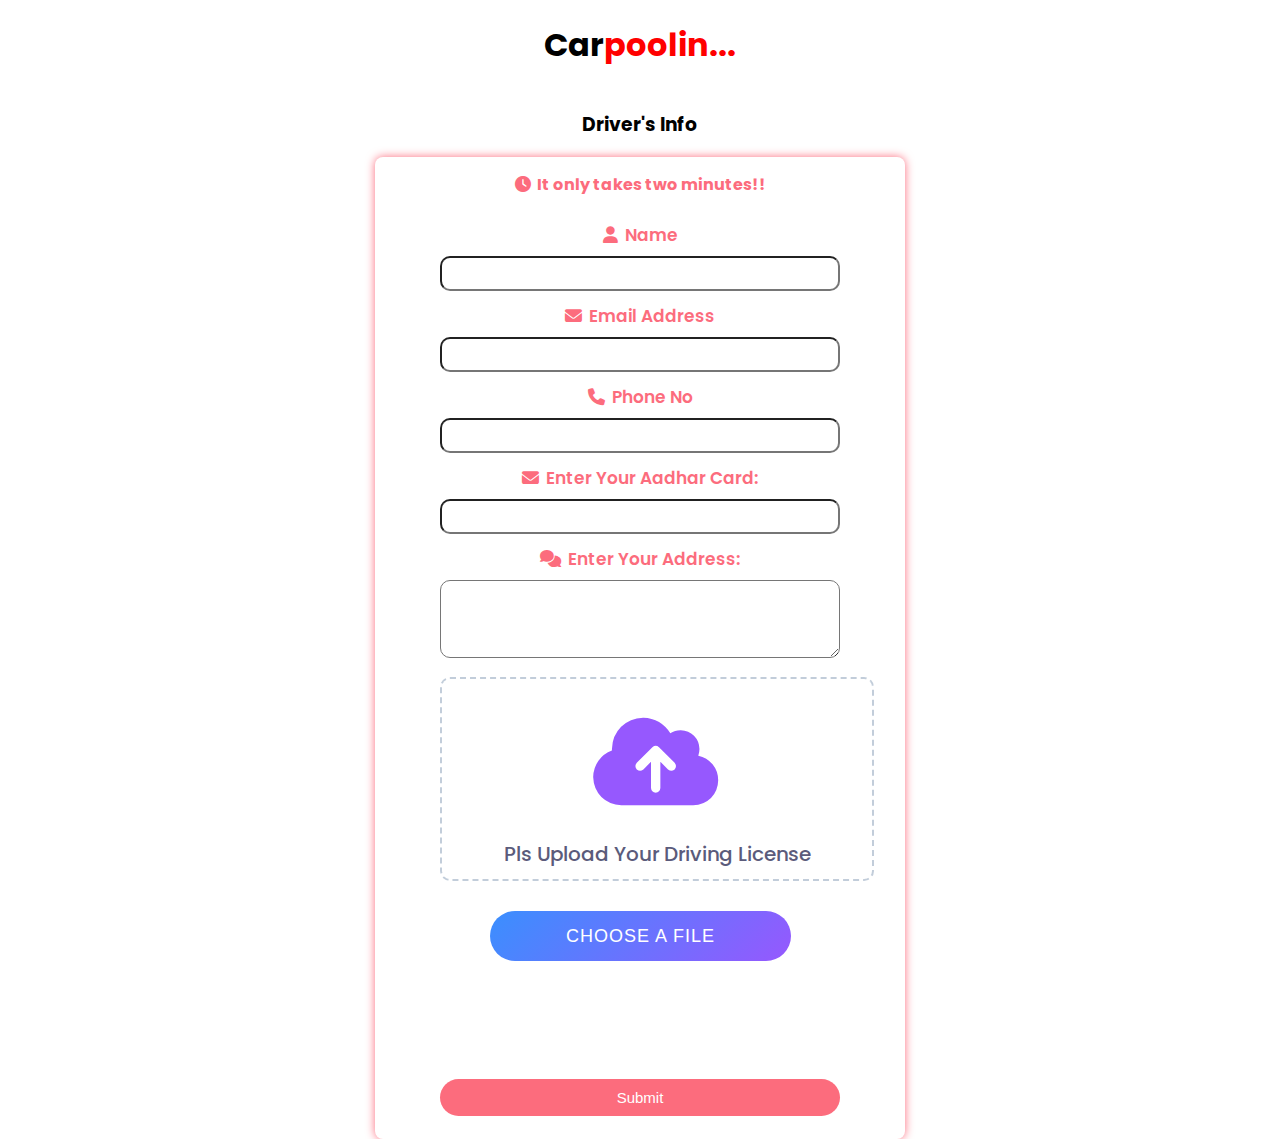
<file: Carpoolin/Bikin/Driverinfo.html>
<!DOCTYPE html> 
<html lang="en"> 
  
<head> 
    <meta charset="UTF-8"> 
    <meta name="viewport" 
          content="width=device-width,initial-scale=1.0"> 
    <title>Responsive Form Card</title> 
    <link rel="stylesheet" href= 
"https://cdnjs.cloudflare.com/ajax/libs/font-awesome/6.5.1/css/all.min.css"> 
    <link rel="stylesheet" href="driver.css"> 
</head> 
  
<body> 
    <h1 style="color: black;">Car<span style="color: red;">poolin...</span></h1> 
    <h3>Driver's Info
    </h3> 
    <div class="form-box"> 
        <div class="textup"> 
            <i class="fa fa-solid fa-clock"></i> 
            It only takes two minutes!! 
        </div> <br>
        <form action="index.html"> 
            <label for="uname"> 
                <i class="fa fa-solid fa-user"></i> 
                Name 
            </label> 
            <input type="text" id="uname" 
                   name="uname" > 
  
            <label for="email"> 
                <i class="fa fa-solid fa-envelope"></i> 
                Email Address 
            </label> 
            <input type="email" id="email" 
                   name="email"> 
  
            <label for="phone"> 
                <i class="fa-solid fa-phone"></i> 
                Phone No 
            </label> 
            <input type="tel" id="phone" 
                   name="phone" > 
  
            <label> 
                <label for="phone" > 
                    <i class="fa-solid fa-envelope" ></i> 
                    Enter Your Aadhar Card:
                </label> 
                <input type="tel" id="phone" 
                       name="phone" > 
      
                <!-- <label> 
                <i class="fa-solid fa-face-smile"></i> 
                Do you satisfy with our service? 
            </label>  -->
            <!-- <div class="radio-group"> 
                <input type="radio" id="yes" 
                       name="satisfy" value="yes" checked> 
                <label for="yes">Yes</label> 
  
                <input type="radio" id="no" 
                       name="satisfy" value="no"> 
                <label for="no">No</label> 
            </div>  -->
            <label for="msg"> 
                <i class="fa-solid fa-comments" 
                   style="margin-right: 3px;"></i> 
                Enter Your Address: 
            </label> 
            <textarea id="msg" name="msg" 
                      rows="4" cols="10" > 
            </textarea> 
           
            <div class="container">
                <div class="wrapper">
                   
                   <div class="content">
                      <div class="icon">
                         <i class="fas fa-cloud-upload-alt"></i>
                      </div>
                      <div class="text">
                         Pls Upload Your Driving License
                      </div>
                   </div>
                   <div id="cancel-btn">
                      <i class="fas fa-times"></i>
                   </div>
                   <div class="file-name">
                      File name here
                   </div>
                </div>
                <button onclick="defaultBtnActive()" id="custom-btn">Choose a file</button>
                <input id="default-btn" type="file" hidden>
             </div>
             <br><br>
             <a href="index.html"><button type="submit"> 
                Submit 
            </button> </a>
             <script>
                const wrapper = document.querySelector(".wrapper");
                const fileName = document.querySelector(".file-name");
                const defaultBtn = document.querySelector("#default-btn");
                const customBtn = document.querySelector("#custom-btn");
                const cancelBtn = document.querySelector("#cancel-btn i");
                const img = document.querySelector("img");
                let regExp = /[0-9a-zA-Z\^\&\'\@\{\}\[\]\,\$\=\!\-\#\(\)\.\%\+\~\_ ]+$/;
                function defaultBtnActive(){
                  defaultBtn.click();
                }
                defaultBtn.addEventListener("change", function(){
                  const file = this.files[0];
                  if(file){
                    const reader = new FileReader();
                    reader.onload = function(){
                      const result = reader.result;
                      img.src = result;
                      wrapper.classList.add("active");
                    }
                    cancelBtn.addEventListener("click", function(){
                      img.src = "";
                      wrapper.classList.remove("active");
                    })
                    reader.readAsDataURL(file);
                  }
                  if(this.value){
                    let valueStore = this.value.match(regExp);
                    fileName.textContent = valueStore;
                  }
                });
             </script>
        </form> 
    </div> 
</body> 
  
</html>
</file>
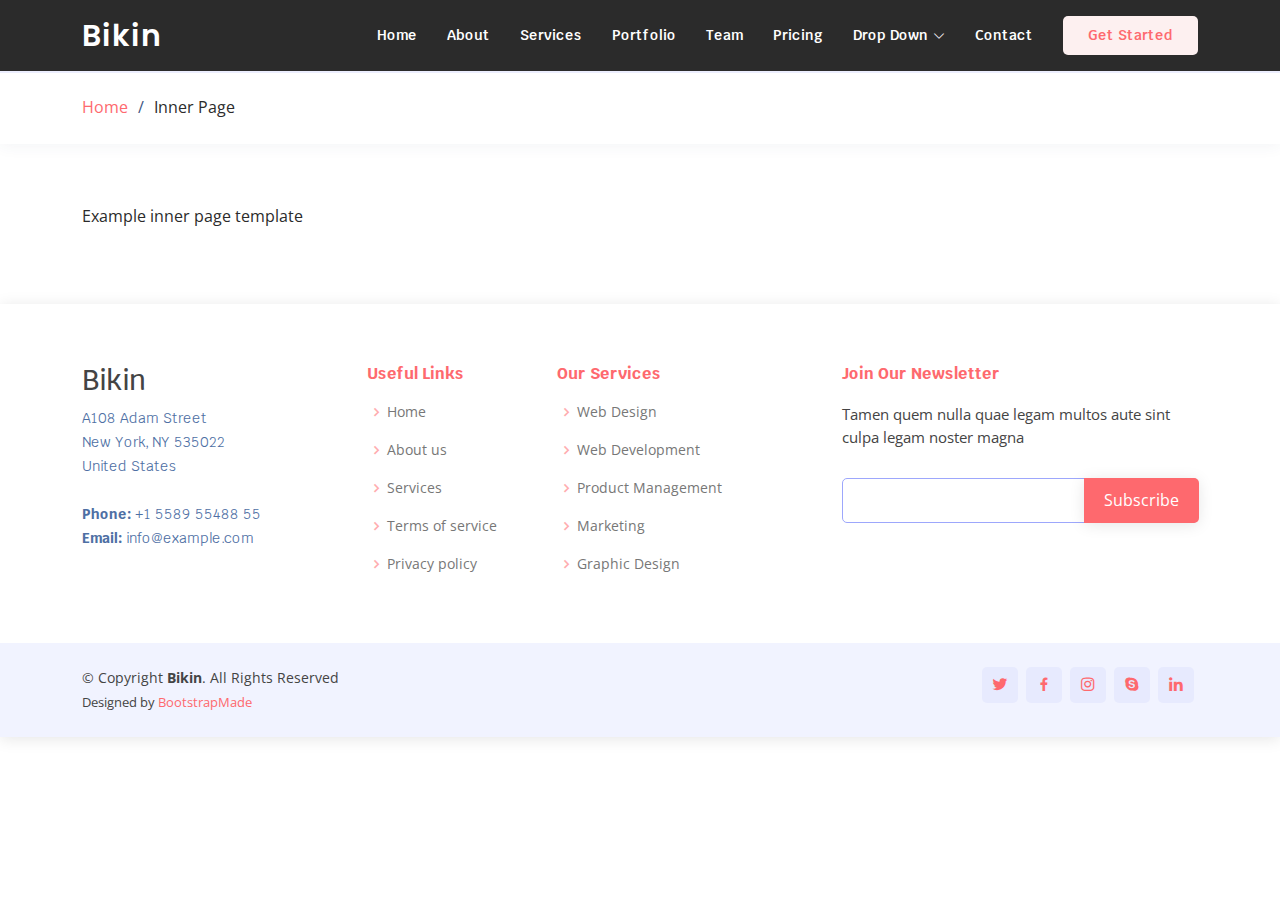
<file: Carpoolin/Bikin/inner-page.html>
<!DOCTYPE html>
<html lang="en">

<head>
  <meta charset="utf-8">
  <meta content="width=device-width, initial-scale=1.0" name="viewport">

  <title>Inner Page - Bikin Bootstrap Template</title>
  <meta content="" name="description">
  <meta content="" name="keywords">

  <!-- Favicons -->
  <link href="assets/img/favicon.png" rel="icon">
  <link href="assets/img/apple-touch-icon.png" rel="apple-touch-icon">

  <!-- Google Fonts -->
  <link href="https://fonts.googleapis.com/css?family=Open+Sans:300,300i,400,400i,600,600i,700,700i|Krub:300,300i,400,400i,500,500i,600,600i,700,700i|Poppins:300,300i,400,400i,500,500i,600,600i,700,700i" rel="stylesheet">

  <!-- Vendor CSS Files -->
  <link href="assets/vendor/aos/aos.css" rel="stylesheet">
  <link href="assets/vendor/bootstrap/css/bootstrap.min.css" rel="stylesheet">
  <link href="assets/vendor/bootstrap-icons/bootstrap-icons.css" rel="stylesheet">
  <link href="assets/vendor/boxicons/css/boxicons.min.css" rel="stylesheet">
  <link href="assets/vendor/glightbox/css/glightbox.min.css" rel="stylesheet">
  <link href="assets/vendor/swiper/swiper-bundle.min.css" rel="stylesheet">

  <!-- Template Main CSS File -->
  <link href="assets/css/style.css" rel="stylesheet">

  <!-- =======================================================
  * Template Name: Bikin
  * Updated: Jan 29 2024 with Bootstrap v5.3.2
  * Template URL: https://bootstrapmade.com/bikin-free-simple-landing-page-template/
  * Author: BootstrapMade.com
  * License: https://bootstrapmade.com/license/
  ======================================================== -->
</head>

<body>

  <!-- ======= Header ======= -->
  <header id="header" class="fixed-top">
    <div class="container d-flex align-items-center justify-content-between">

      <h1 class="logo"><a href="index.html">Bikin</a></h1>
      <!-- Uncomment below if you prefer to use an image logo -->
      <!-- <a href="index.html" class="logo"><img src="assets/img/logo.png" alt="" class="img-fluid"></a>-->

      <nav id="navbar" class="navbar">
        <ul>
          <li><a class="nav-link scrollto " href="#hero">Home</a></li>
          <li><a class="nav-link scrollto" href="#about">About</a></li>
          <li><a class="nav-link scrollto" href="#services">Services</a></li>
          <li><a class="nav-link scrollto " href="#portfolio">Portfolio</a></li>
          <li><a class="nav-link scrollto" href="#team">Team</a></li>
          <li><a class="nav-link scrollto" href="#pricing">Pricing</a></li>
          <li class="dropdown"><a href="#"><span>Drop Down</span> <i class="bi bi-chevron-down"></i></a>
            <ul>
              <li><a href="#">Drop Down 1</a></li>
              <li class="dropdown"><a href="#"><span>Deep Drop Down</span> <i class="bi bi-chevron-right"></i></a>
                <ul>
                  <li><a href="#">Deep Drop Down 1</a></li>
                  <li><a href="#">Deep Drop Down 2</a></li>
                  <li><a href="#">Deep Drop Down 3</a></li>
                  <li><a href="#">Deep Drop Down 4</a></li>
                  <li><a href="#">Deep Drop Down 5</a></li>
                </ul>
              </li>
              <li><a href="#">Drop Down 2</a></li>
              <li><a href="#">Drop Down 3</a></li>
              <li><a href="#">Drop Down 4</a></li>
            </ul>
          </li>
          <li><a class="nav-link scrollto" href="#contact">Contact</a></li>
          <li><a class="getstarted scrollto" href="#about">Get Started</a></li>
        </ul>
        <i class="bi bi-list mobile-nav-toggle"></i>
      </nav><!-- .navbar -->

    </div>
  </header><!-- End Header -->

  <main id="main">

    <!-- ======= Breadcrumbs ======= -->
    <section id="breadcrumbs" class="breadcrumbs">
      <div class="container">

        <ol>
          <li><a href="index.html">Home</a></li>
          <li>Inner Page</li>
        </ol>

      </div>
    </section><!-- End Breadcrumbs -->

    <section class="inner-page">
      <div class="container">
        <p>
          Example inner page template
        </p>
      </div>
    </section>

  </main><!-- End #main -->

  <!-- ======= Footer ======= -->
  <footer id="footer">

    <div class="footer-top">
      <div class="container">
        <div class="row">

          <div class="col-lg-3 col-md-6 footer-contact">
            <h3>Bikin</h3>
            <p>
              A108 Adam Street <br>
              New York, NY 535022<br>
              United States <br><br>
              <strong>Phone:</strong> +1 5589 55488 55<br>
              <strong>Email:</strong> info@example.com<br>
            </p>
          </div>

          <div class="col-lg-2 col-md-6 footer-links">
            <h4>Useful Links</h4>
            <ul>
              <li><i class="bx bx-chevron-right"></i> <a href="#">Home</a></li>
              <li><i class="bx bx-chevron-right"></i> <a href="#">About us</a></li>
              <li><i class="bx bx-chevron-right"></i> <a href="#">Services</a></li>
              <li><i class="bx bx-chevron-right"></i> <a href="#">Terms of service</a></li>
              <li><i class="bx bx-chevron-right"></i> <a href="#">Privacy policy</a></li>
            </ul>
          </div>

          <div class="col-lg-3 col-md-6 footer-links">
            <h4>Our Services</h4>
            <ul>
              <li><i class="bx bx-chevron-right"></i> <a href="#">Web Design</a></li>
              <li><i class="bx bx-chevron-right"></i> <a href="#">Web Development</a></li>
              <li><i class="bx bx-chevron-right"></i> <a href="#">Product Management</a></li>
              <li><i class="bx bx-chevron-right"></i> <a href="#">Marketing</a></li>
              <li><i class="bx bx-chevron-right"></i> <a href="#">Graphic Design</a></li>
            </ul>
          </div>

          <div class="col-lg-4 col-md-6 footer-newsletter">
            <h4>Join Our Newsletter</h4>
            <p>Tamen quem nulla quae legam multos aute sint culpa legam noster magna</p>
            <form action="" method="post">
              <input type="email" name="email"><input type="submit" value="Subscribe">
            </form>
          </div>

        </div>
      </div>
    </div>

    <div class="container d-md-flex py-4">

      <div class="me-md-auto text-center text-md-start">
        <div class="copyright">
          &copy; Copyright <strong><span>Bikin</span></strong>. All Rights Reserved
        </div>
        <div class="credits">
          <!-- All the links in the footer should remain intact. -->
          <!-- You can delete the links only if you purchased the pro version. -->
          <!-- Licensing information: https://bootstrapmade.com/license/ -->
          <!-- Purchase the pro version with working PHP/AJAX contact form: https://bootstrapmade.com/bikin-free-simple-landing-page-template/ -->
          Designed by <a href="https://bootstrapmade.com/">BootstrapMade</a>
        </div>
      </div>
      <div class="social-links text-center text-md-right pt-3 pt-md-0">
        <a href="#" class="twitter"><i class="bx bxl-twitter"></i></a>
        <a href="#" class="facebook"><i class="bx bxl-facebook"></i></a>
        <a href="#" class="instagram"><i class="bx bxl-instagram"></i></a>
        <a href="#" class="google-plus"><i class="bx bxl-skype"></i></a>
        <a href="#" class="linkedin"><i class="bx bxl-linkedin"></i></a>
      </div>
    </div>
  </footer><!-- End Footer -->

  <div id="preloader"></div>
  <a href="#" class="back-to-top d-flex align-items-center justify-content-center"><i class="bi bi-arrow-up-short"></i></a>

  <!-- Vendor JS Files -->
  <script src="assets/vendor/aos/aos.js"></script>
  <script src="assets/vendor/bootstrap/js/bootstrap.bundle.min.js"></script>
  <script src="assets/vendor/glightbox/js/glightbox.min.js"></script>
  <script src="assets/vendor/isotope-layout/isotope.pkgd.min.js"></script>
  <script src="assets/vendor/swiper/swiper-bundle.min.js"></script>
  <script src="assets/vendor/php-email-form/validate.js"></script>

  <!-- Template Main JS File -->
  <script src="assets/js/main.js"></script>

</body>

</html>
</file>
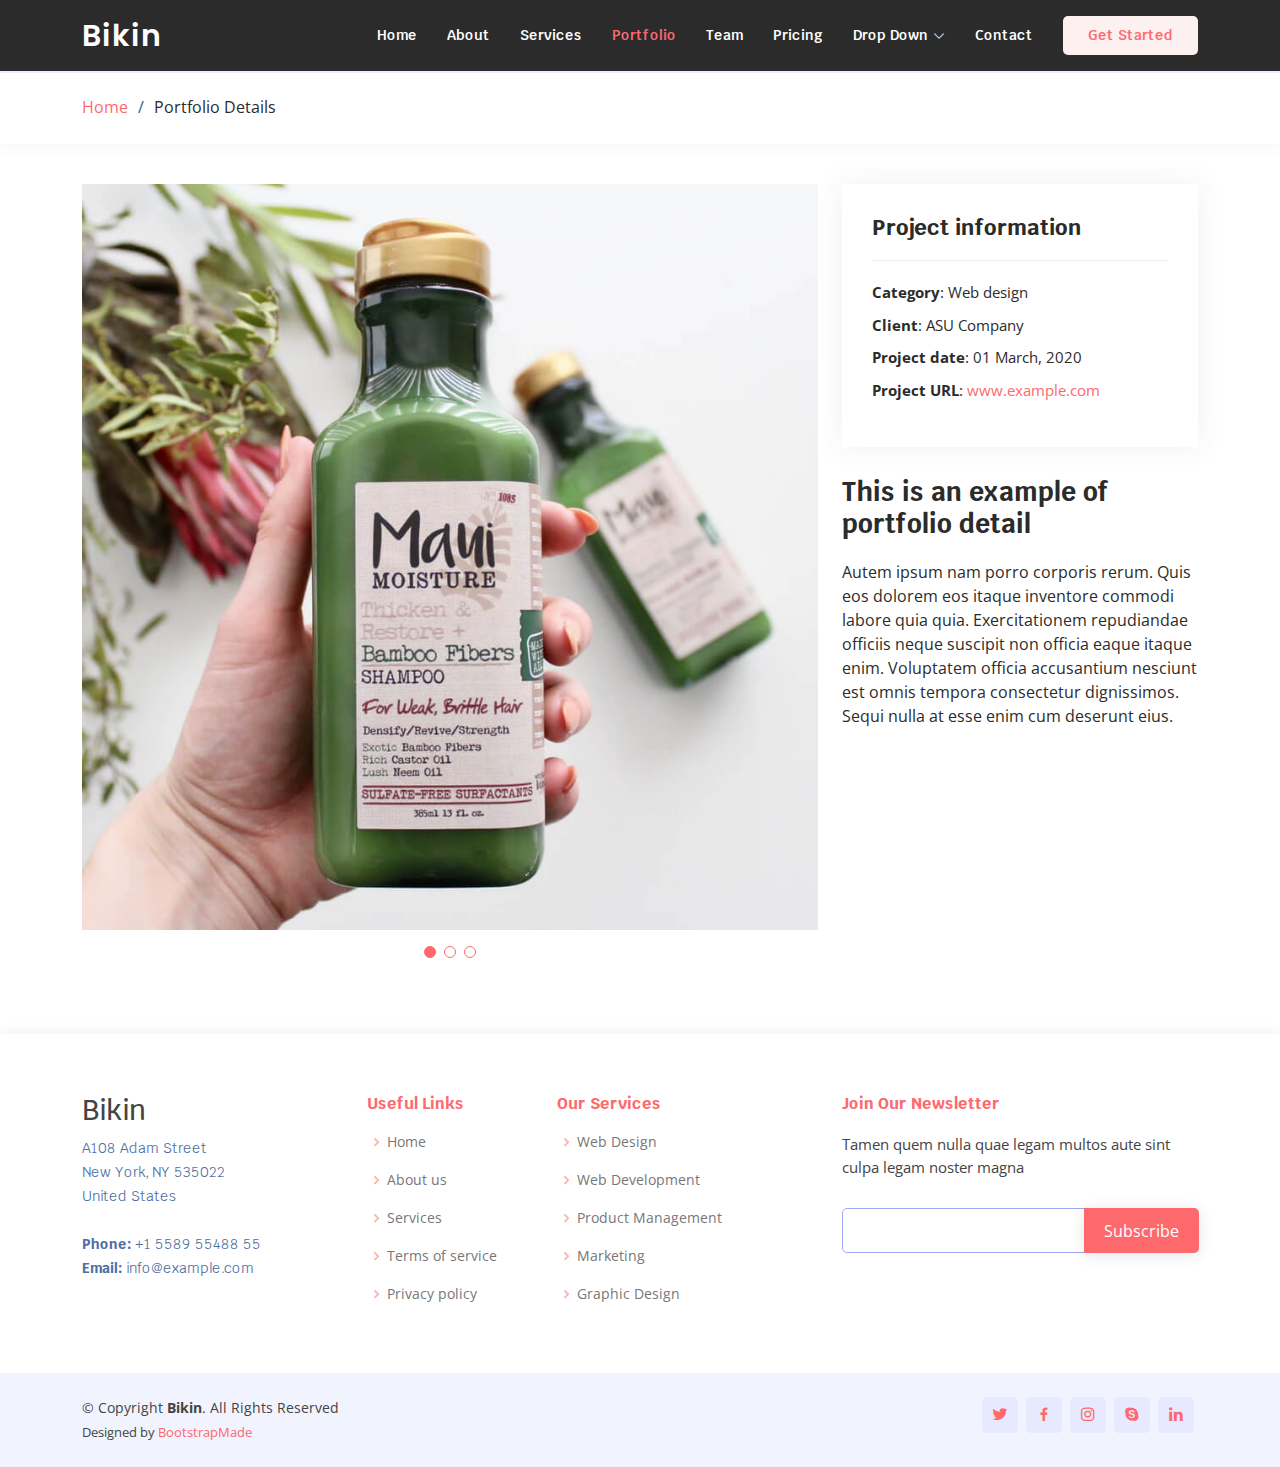
<file: Carpoolin/Bikin/portfolio-details.html>
<!DOCTYPE html>
<html lang="en">

<head>
  <meta charset="utf-8">
  <meta content="width=device-width, initial-scale=1.0" name="viewport">

  <title>Portfolio Details - Bikin Bootstrap Template</title>
  <meta content="" name="description">
  <meta content="" name="keywords">

  <!-- Favicons -->
  <link href="assets/img/favicon.png" rel="icon">
  <link href="assets/img/apple-touch-icon.png" rel="apple-touch-icon">

  <!-- Google Fonts -->
  <link href="https://fonts.googleapis.com/css?family=Open+Sans:300,300i,400,400i,600,600i,700,700i|Krub:300,300i,400,400i,500,500i,600,600i,700,700i|Poppins:300,300i,400,400i,500,500i,600,600i,700,700i" rel="stylesheet">

  <!-- Vendor CSS Files -->
  <link href="assets/vendor/aos/aos.css" rel="stylesheet">
  <link href="assets/vendor/bootstrap/css/bootstrap.min.css" rel="stylesheet">
  <link href="assets/vendor/bootstrap-icons/bootstrap-icons.css" rel="stylesheet">
  <link href="assets/vendor/boxicons/css/boxicons.min.css" rel="stylesheet">
  <link href="assets/vendor/glightbox/css/glightbox.min.css" rel="stylesheet">
  <link href="assets/vendor/swiper/swiper-bundle.min.css" rel="stylesheet">

  <!-- Template Main CSS File -->
  <link href="assets/css/style.css" rel="stylesheet">

<body>

  <!-- ======= Header ======= -->
  <header id="header" class="fixed-top">
    <div class="container d-flex align-items-center justify-content-between">

      <h1 class="logo"><a href="index.html">Bikin</a></h1>
      <!-- Uncomment below if you prefer to use an image logo -->
      <!-- <a href="index.html" class="logo"><img src="assets/img/logo.png" alt="" class="img-fluid"></a>-->

      <nav id="navbar" class="navbar">
        <ul>
          <li><a class="nav-link scrollto " href="#hero">Home</a></li>
          <li><a class="nav-link scrollto" href="#about">About</a></li>
          <li><a class="nav-link scrollto" href="#services">Services</a></li>
          <li><a class="nav-link scrollto active" href="#portfolio">Portfolio</a></li>
          <li><a class="nav-link scrollto" href="#team">Team</a></li>
          <li><a class="nav-link scrollto" href="#pricing">Pricing</a></li>
          <li class="dropdown"><a href="#"><span>Drop Down</span> <i class="bi bi-chevron-down"></i></a>
            <ul>
              <li><a href="#">Drop Down 1</a></li>
              <li class="dropdown"><a href="#"><span>Deep Drop Down</span> <i class="bi bi-chevron-right"></i></a>
                <ul>
                  <li><a href="#">Deep Drop Down 1</a></li>
                  <li><a href="#">Deep Drop Down 2</a></li>
                  <li><a href="#">Deep Drop Down 3</a></li>
                  <li><a href="#">Deep Drop Down 4</a></li>
                  <li><a href="#">Deep Drop Down 5</a></li>
                </ul>
              </li>
              <li><a href="#">Drop Down 2</a></li>
              <li><a href="#">Drop Down 3</a></li>
              <li><a href="#">Drop Down 4</a></li>
            </ul>
          </li>
          <li><a class="nav-link scrollto" href="#contact">Contact</a></li>
          <li><a class="getstarted scrollto" href="#about">Get Started</a></li>
        </ul>
        <i class="bi bi-list mobile-nav-toggle"></i>
      </nav><!-- .navbar -->

    </div>
  </header><!-- End Header -->

  <main id="main">

    <!-- ======= Breadcrumbs ======= -->
    <section id="breadcrumbs" class="breadcrumbs">
      <div class="container">

        <ol>
          <li><a href="index.html">Home</a></li>
          <li>Portfolio Details</li>
        </ol>

      </div>
    </section><!-- End Breadcrumbs -->

    <!-- ======= Portfolio Details Section ======= -->
    <section id="portfolio-details" class="portfolio-details">
      <div class="container">

        <div class="row gy-4">

          <div class="col-lg-8">
            <div class="portfolio-details-slider swiper">
              <div class="swiper-wrapper align-items-center">

                <div class="swiper-slide">
                  <img src="assets/img/portfolio/portfolio-1.jpg" alt="">
                </div>

                <div class="swiper-slide">
                  <img src="assets/img/portfolio/portfolio-2.jpg" alt="">
                </div>

                <div class="swiper-slide">
                  <img src="assets/img/portfolio/portfolio-3.jpg" alt="">
                </div>

              </div>
              <div class="swiper-pagination"></div>
            </div>
          </div>

          <div class="col-lg-4">
            <div class="portfolio-info">
              <h3>Project information</h3>
              <ul>
                <li><strong>Category</strong>: Web design</li>
                <li><strong>Client</strong>: ASU Company</li>
                <li><strong>Project date</strong>: 01 March, 2020</li>
                <li><strong>Project URL</strong>: <a href="#">www.example.com</a></li>
              </ul>
            </div>
            <div class="portfolio-description">
              <h2>This is an example of portfolio detail</h2>
              <p>
                Autem ipsum nam porro corporis rerum. Quis eos dolorem eos itaque inventore commodi labore quia quia. Exercitationem repudiandae officiis neque suscipit non officia eaque itaque enim. Voluptatem officia accusantium nesciunt est omnis tempora consectetur dignissimos. Sequi nulla at esse enim cum deserunt eius.
              </p>
            </div>
          </div>

        </div>

      </div>
    </section><!-- End Portfolio Details Section -->

  </main><!-- End #main -->

  <!-- ======= Footer ======= -->
  <footer id="footer">

    <div class="footer-top">
      <div class="container">
        <div class="row">

          <div class="col-lg-3 col-md-6 footer-contact">
            <h3>Bikin</h3>
            <p>
              A108 Adam Street <br>
              New York, NY 535022<br>
              United States <br><br>
              <strong>Phone:</strong> +1 5589 55488 55<br>
              <strong>Email:</strong> info@example.com<br>
            </p>
          </div>

          <div class="col-lg-2 col-md-6 footer-links">
            <h4>Useful Links</h4>
            <ul>
              <li><i class="bx bx-chevron-right"></i> <a href="#">Home</a></li>
              <li><i class="bx bx-chevron-right"></i> <a href="#">About us</a></li>
              <li><i class="bx bx-chevron-right"></i> <a href="#">Services</a></li>
              <li><i class="bx bx-chevron-right"></i> <a href="#">Terms of service</a></li>
              <li><i class="bx bx-chevron-right"></i> <a href="#">Privacy policy</a></li>
            </ul>
          </div>

          <div class="col-lg-3 col-md-6 footer-links">
            <h4>Our Services</h4>
            <ul>
              <li><i class="bx bx-chevron-right"></i> <a href="#">Web Design</a></li>
              <li><i class="bx bx-chevron-right"></i> <a href="#">Web Development</a></li>
              <li><i class="bx bx-chevron-right"></i> <a href="#">Product Management</a></li>
              <li><i class="bx bx-chevron-right"></i> <a href="#">Marketing</a></li>
              <li><i class="bx bx-chevron-right"></i> <a href="#">Graphic Design</a></li>
            </ul>
          </div>

          <div class="col-lg-4 col-md-6 footer-newsletter">
            <h4>Join Our Newsletter</h4>
            <p>Tamen quem nulla quae legam multos aute sint culpa legam noster magna</p>
            <form action="" method="post">
              <input type="email" name="email"><input type="submit" value="Subscribe">
            </form>
          </div>

        </div>
      </div>
    </div>

    <div class="container d-md-flex py-4">

      <div class="me-md-auto text-center text-md-start">
        <div class="copyright">
          &copy; Copyright <strong><span>Bikin</span></strong>. All Rights Reserved
        </div>
        <div class="credits">
          <!-- All the links in the footer should remain intact. -->
          <!-- You can delete the links only if you purchased the pro version. -->
          <!-- Licensing information: https://bootstrapmade.com/license/ -->
          <!-- Purchase the pro version with working PHP/AJAX contact form: https://bootstrapmade.com/bikin-free-simple-landing-page-template/ -->
          Designed by <a href="https://bootstrapmade.com/">BootstrapMade</a>
        </div>
      </div>
      <div class="social-links text-center text-md-right pt-3 pt-md-0">
        <a href="#" class="twitter"><i class="bx bxl-twitter"></i></a>
        <a href="#" class="facebook"><i class="bx bxl-facebook"></i></a>
        <a href="#" class="instagram"><i class="bx bxl-instagram"></i></a>
        <a href="#" class="google-plus"><i class="bx bxl-skype"></i></a>
        <a href="#" class="linkedin"><i class="bx bxl-linkedin"></i></a>
      </div>
    </div>
  </footer><!-- End Footer -->

  <div id="preloader"></div>
  <a href="#" class="back-to-top d-flex align-items-center justify-content-center"><i class="bi bi-arrow-up-short"></i></a>

  <!-- Vendor JS Files -->
  <script src="assets/vendor/aos/aos.js"></script>
  <script src="assets/vendor/bootstrap/js/bootstrap.bundle.min.js"></script>
  <script src="assets/vendor/glightbox/js/glightbox.min.js"></script>
  <script src="assets/vendor/isotope-layout/isotope.pkgd.min.js"></script>
  <script src="assets/vendor/swiper/swiper-bundle.min.js"></script>
  <script src="assets/vendor/php-email-form/validate.js"></script>

  <!-- Template Main JS File -->
  <script src="assets/js/main.js"></script>

</body>

</html>
</file>
<file: Carpoolin/Bikin/driver.css>
@import url("https://fonts.googleapis.com/css2?family=Poppins&display=swap");

body {
  margin: 0;
  display: flex;
  align-items: center;
  justify-content: space-around;
  flex-direction: column;
  height: 100vh;
  background-color: white;
  font-family: "Poppins", sans-serif;
}

.textup {
  text-align: center;
  color: #fc6c7d;
  font-weight: 700;
}

i {
  margin-right: 3px;
}

.form-box {
  background-color: #fff;
  box-shadow: 0 0 10px #fc6c7d;
  padding: 15px;
  border-radius: 8px;
  width: 500px;
}

form {
  max-width: 400px;
  margin: 0 auto;
}

.radio-group {
  display: flex;
  margin-bottom: 16px;
}

input[type="radio"] {
  margin-right: 8px;
}

label {
  display: block;
  margin-bottom: 8px;
  font-size: 17px;
  color: #fc6c7d;
  font-weight: 600;
}

input,
textarea {
  width: 100%;
  padding: 8px;
  margin-bottom: 12px;
  box-sizing: border-box;
  border-radius: 10px;
}

button {
  background-color: #fc6c7d;
  color: #fff;
  padding: 10px;
  border: none;
  border-radius: 25px;
  cursor: pointer;
  width: 100%;
  font-size: 15px;
  transition: 0.2s linear;
}

button:hover {
  background-color: #ed8692;
  border: none;
  transform: translateY(-10px);
}

html,
body {
  display: grid;
  height: 100%;
  place-items: center;
  text-align: center;
}
.container {
  height: 350px;
  width: 430px;
  position: relative;
}
.container .wrapper {
  position: relative;
  height: 200px;
  width: 100%;
  border-radius: 10px;
  background: #fff;
  border: 2px dashed #c2cdda;
  display: flex;
  align-items: center;
  justify-content: center;
  overflow: hidden;
}
.wrapper.active {
  border: none;
}
.wrapper .image {
  position: absolute;
  height: 100%;
  width: 100%;
  display: flex;
  align-items: center;
  justify-content: center;
}
.wrapper img {
  height: 100%;
  width: 100%;
  object-fit: cover;
}
.wrapper .icon {
  font-size: 100px;
  color: #9658fe;
}
.wrapper .text {
  font-size: 20px;
  font-weight: 500;
  color: #5b5b7b;
}
.wrapper #cancel-btn i {
  position: absolute;
  font-size: 20px;
  right: 15px;
  top: 15px;
  color: #9658fe;
  cursor: pointer;
  display: none;
}
.wrapper.active:hover #cancel-btn i {
  display: block;
}
.wrapper #cancel-btn i:hover {
  color: #e74c3c;
}
.wrapper .file-name {
  position: absolute;
  bottom: 0px;
  width: 100%;
  padding: 20px 0;
  font-size: 18px;
  color: #fff;
  display: none;
  background: linear-gradient(135deg, #3a8ffe 0%, #9658fe 100%);
}
.wrapper.active:hover .file-name {
  display: block;
}
.container #custom-btn {
  margin-top: 30px;
  position: absolute;
  left: 50px;
  display: block;
  width: 70%;
  height: 50px;
  border: none;
  outline: none;
  border-radius: 25px;
  color: #fff;
  font-size: 18px;
  font-weight: 500;
  letter-spacing: 1px;
  text-transform: uppercase;
  cursor: pointer;
  background: linear-gradient(135deg, #3a8ffe 0%, #9658fe 100%);
}
</file>
<file: Carpoolin/Bikin/assets/css/style.css>
body {
  font-family: "Open Sans", sans-serif;
  color: #2b2b2b;
}

a {
  color: #fe696e;
  text-decoration: none;
}

a:hover {
  color: #ffadaf;
  text-decoration: none;
}

h1,
h2,
h3,
h4,
h5,
h6 {
  font-family: "Krub", sans-serif;
}

/*--------------------------------------------------------------
# Back to top button
--------------------------------------------------------------*/
.back-to-top {
  position: fixed;
  visibility: hidden;
  opacity: 0;
  right: 15px;
  bottom: 15px;
  z-index: 996;
  background: #fe696e;
  width: 40px;
  height: 40px;
  border-radius: 4px;
  transition: all 0.4s;
}

.back-to-top i {
  font-size: 28px;
  color: #fff;
  line-height: 0;
}

.back-to-top:hover {
  background: #fe696e;
  color: #fff;
}

.back-to-top.active {
  visibility: visible;
  opacity: 1;
}

/*--------------------------------------------------------------
# Preloader
--------------------------------------------------------------*/
#preloader {
  position: fixed;
  top: 0;
  left: 0;
  right: 0;
  bottom: 0;
  z-index: 9999;
  overflow: hidden;
  background: #fff;
}

#preloader:before {
  content: "";
  position: fixed;
  top: calc(50% - 30px);
  left: calc(50% - 30px);
  border: 6px solid #fe696e;
  border-top-color: #e2e5fe;
  border-radius: 50%;
  width: 60px;
  height: 60px;
  animation: animate-preloader 1s linear infinite;
}

@keyframes animate-preloader {
  0% {
    transform: rotate(0deg);
  }

  100% {
    transform: rotate(360deg);
  }
}

/*--------------------------------------------------------------
# Disable aos animation delay on mobile devices
--------------------------------------------------------------*/
@media screen and (max-width: 768px) {
  [data-aos-delay] {
    transition-delay: 0 !important;
  }
}

/*--------------------------------------------------------------
# Header
--------------------------------------------------------------*/
#header {
  background: #2b2b2b;
  border-bottom: 2px solid #eceefe;
  transition: all 0.5s;
  z-index: 997;
  padding: 15px 0;
}

#header .logo {
  font-size: 30px;
  margin: 0;
  padding: 0;
  line-height: 1;
  font-weight: 600;
  letter-spacing: 1px;
  font-family: "Poppins", sans-serif;
}

#header .logo a {
  color: white;
}

#header .logo img {
  max-height: 40px;
}

/*--------------------------------------------------------------
# Navigation Menu
--------------------------------------------------------------*/
/**
* Desktop Navigation 
*/
.navbar {
  padding: 0;
}

.navbar ul {
  margin: 0;
  padding: 0;
  display: flex;
  list-style: none;
  align-items: center;
}

.navbar li {
  position: relative;
}

.navbar a,
.navbar a:focus {
  display: flex;
  align-items: center;
  justify-content: space-between;
  padding: 10px 0 10px 30px;
  font-family: "Krub", sans-serif;
  font-size: 14px;
  font-weight: 600;
  color: white;
  white-space: nowrap;
  transition: 0.3s;
}

.navbar a i,
.navbar a:focus i {
  font-size: 12px;
  line-height: 0;
  margin-left: 5px;
}

.navbar a:hover,
.navbar .active,
.navbar .active:focus,
.navbar li:hover > a {
  color: #fe696e;
}

.navbar .getstarted,
.navbar .getstarted:focus {
  background: rgb(253, 240, 240);
  padding: 9px 25px;
  margin-left: 30px;
  border-radius: 5px;
  font-weight: 600;
  color: #fff;
  color: #fe696e;
}

.navbar .getstarted:hover,
.navbar .getstarted:focus:hover {
  color: #fff;
  background: #fe696e;
}

.navbar .dropdown ul {
  display: block;
  position: absolute;
  left: 14px;
  top: calc(100% + 30px);
  margin: 0;
  padding: 10px 0;
  z-index: 99;
  opacity: 0;
  visibility: hidden;
  background: #2b2b2b;
  box-shadow: 0px 0px 30px rgba(127, 137, 161, 0.25);
  transition: 0.3s;
  border-radius: 4px;
}

.navbar .dropdown ul li {
  min-width: 200px;
}

.navbar .dropdown ul a {
  padding: 10px 20px;
  text-transform: none;
  font-weight: 500;
}

.navbar .dropdown ul a i {
  font-size: 12px;
}

.navbar .dropdown ul a:hover,
.navbar .dropdown ul .active:hover,
.navbar .dropdown ul li:hover > a {
  color: #fe696e;
}

.navbar .dropdown:hover > ul {
  opacity: 1;
  top: 100%;
  visibility: visible;
}

.navbar .dropdown .dropdown ul {
  top: 0;
  left: calc(100% - 30px);
  visibility: hidden;
}

.navbar .dropdown .dropdown:hover > ul {
  opacity: 1;
  top: 0;
  left: 100%;
  visibility: visible;
}

@media (max-width: 1366px) {
  .navbar .dropdown .dropdown ul {
    left: -90%;
  }

  .navbar .dropdown .dropdown:hover > ul {
    left: -100%;
  }
}

/**
* Mobile Navigation 
*/
.mobile-nav-toggle {
  color: #fe696e;
  font-size: 28px;
  cursor: pointer;
  display: none;
  line-height: 0;
  transition: 0.5s;
}

.mobile-nav-toggle.bi-x {
  color: #fff;
}

@media (max-width: 991px) {
  .mobile-nav-toggle {
    display: block;
  }

  .navbar ul {
    display: none;
  }
}

.navbar-mobile {
  position: fixed;
  overflow: hidden;
  top: 0;
  right: 0;
  left: 0;
  bottom: 0;
  background: rgba(29, 41, 60, 0.9);
  transition: 0.3s;
  z-index: 999;
}

.navbar-mobile .mobile-nav-toggle {
  position: absolute;
  top: 15px;
  right: 15px;
}

.navbar-mobile ul {
  display: block;
  position: absolute;
  top: 55px;
  right: 15px;
  bottom: 15px;
  left: 15px;
  padding: 10px 0;
  border-radius: 6px;
  background-color: #fff;
  overflow-y: auto;
  transition: 0.3s;
}

.navbar-mobile a,
.navbar-mobile a:focus {
  padding: 10px 20px;
  font-size: 15px;
  color: #fe696e;
}

.navbar-mobile a:hover,
.navbar-mobile .active,
.navbar-mobile li:hover > a {
  color: #fe696e;
}

.navbar-mobile .getstarted,
.navbar-mobile .getstarted:focus {
  margin: 15px;
}

.navbar-mobile .dropdown ul {
  position: static;
  display: none;
  margin: 10px 20px;
  padding: 10px 0;
  z-index: 99;
  opacity: 1;
  visibility: visible;
  background: #fff;
  box-shadow: 0px 0px 30px rgba(127, 137, 161, 0.25);
}

.navbar-mobile .dropdown ul li {
  min-width: 200px;
}

.navbar-mobile .dropdown ul a {
  padding: 10px 20px;
}

.navbar-mobile .dropdown ul a i {
  font-size: 12px;
}

.navbar-mobile .dropdown ul a:hover,
.navbar-mobile .dropdown ul .active:hover,
.navbar-mobile .dropdown ul li:hover > a {
  color: #fe696e;
}

.navbar-mobile .dropdown > .dropdown-active {
  display: block;
}

/*--------------------------------------------------------------
# Hero Section
--------------------------------------------------------------*/
#hero {
  width: 100%;
  height: 100vh;
  background: white;
  border-bottom: 2px solid white;
  text-align: center;
}

#hero .container {
  padding-top: 70px;
}

#hero h1 {
  margin: 0;
  font-size: 60px;
  font-weight: 700;
  line-height: 80px;
  color: #2b2b2b;
  width: 60%;
  color: #2b2b2b;
  position: absolute;
  bottom: 70%;
}

#hero h2 {
  color: #ffadaf;
  margin: 15px 0 0 0;
  font-size: 24px;
  color: #fe696e;
  position: absolute;
  bottom: 65%;
}

#hero .btn-get-started {
  font-family: "Krub", sans-serif;
  font-weight: 500;
  font-size: 20px;
  letter-spacing: 1px;
  display: block;
  padding: 15px 40px 15px 40px;
  margin-top: 25px;
  border-radius: 5px;
  transition: 0.5s;
  color: #fff;
  background: #fe696e;
}

#hero .btn-get-started:hover {
  background: black;
}

#hero .hero-img {
  max-width: 60%;
  margin-top: 40px;
}

@media (max-width: 992px) {
  #hero h1 {
    font-size: 36px;
    line-height: 42px;
    width: 100%;
  }

  #hero h2 {
    font-size: 20px;
    line-height: 24px;
  }

  #hero .hero-img {
    max-width: 90%;
  }
}

@media (max-height: 768px) {
  #hero {
    height: auto;
  }
}

/*--------------------------------------------------------------
# Sections General
--------------------------------------------------------------*/
section {
  padding: 60px 0;
  overflow: hidden;
}

.section-bg {
  background-color: #f6f8fb;
}

.section-title {
  text-align: center;
  padding-bottom: 30px;
}

.section-title h2 {
  font-size: 32px;
  font-weight: bold;
  margin-bottom: 20px;
  padding-bottom: 20px;
  position: relative;
  color: #fe696e;
}

.section-title h2::after {
  content: "";
  position: absolute;
  display: block;
  width: 50px;
  height: 3px;
  background: #aabbd7;
  bottom: 0;
  left: calc(50% - 25px);
}

.section-title p {
  margin-bottom: 0;
}

/*--------------------------------------------------------------
# About
--------------------------------------------------------------*/
.about {
  background: #747474;
  background-size: cover;
  padding: 60px 0;
  position: relative;
  color: #fff;
}

.about .content {
  padding: 30px 30px 30px 0;
}

.about .content h3 {
  font-weight: 700;
  font-size: 34px;
  color: #fff;
  margin-bottom: 30px;
}

.about .content p {
  margin-bottom: 30px;
}

.about .content .about-btn {
  display: inline-block;
  background: rgba(255, 255, 255, 0.05);
  padding: 6px 30px 8px 30px;
  color: #fff;
  border-radius: 50px;
  transition: 0.3s;
}

.about .content .about-btn i {
  font-size: 14px;
}

.about .content .about-btn:hover {
  background: rgba(255, 255, 255, 0.1);
}

.about .icon-boxes .icon-box {
  margin-top: 30px;
}

.about .icon-boxes .icon-box i {
  font-size: 40px;
  color: #b6bdfc;
  margin-bottom: 10px;
}

.about .icon-boxes .icon-box h4 {
  font-size: 20px;
  font-weight: 700;
  margin: 0 0 10px 0;
}

.about .icon-boxes .icon-box p {
  font-size: 15px;
}

@media (max-width: 1200px) {
  .about .content {
    padding-right: 0;
  }
}

@media (max-width: 768px) {
  .about {
    text-align: center;
  }
}

/*--------------------------------------------------------------
# Clients
--------------------------------------------------------------*/
.clients {
  background: #f6f7ff;
  padding: 15px 0;
  text-align: center;
}

.clients img {
  max-width: 45%;
  transition: all 0.4s ease-in-out;
  display: inline-block;
  padding: 15px 0;
}

.clients img:hover {
  transform: scale(1.15);
}

@media (max-width: 768px) {
  .clients img {
    max-width: 40%;
  }
}

/*--------------------------------------------------------------
# Features
--------------------------------------------------------------*/
.features .content + .content {
  margin-top: 100px;
}

.features .content h3 {
  font-weight: 600;
  font-size: 26px;
}

.features .content ul {
  list-style: none;
  padding: 0;
}

.features .content ul li {
  padding-bottom: 10px;
}

.features .content ul i {
  font-size: 20px;
  padding-right: 4px;
  color: #fe696e;
}

.features .content p:last-child {
  margin-bottom: 0;
}

/*--------------------------------------------------------------
# Steps
--------------------------------------------------------------*/
.steps {
  padding-top: 20px;
}

.steps .row {
  overflow: hidden;
}

.steps .content-item {
  padding: 40px;
  border-left: 1px solid #eee;
  border-bottom: 1px solid #eee;
  margin: -1px;
}

.steps .content-item span {
  display: block;
  font-size: 24px;
  font-weight: 400;
  color: #fe696e;
}

.steps .content-item h4 {
  font-size: 28px;
  font-weight: 400;
  padding: 0;
  margin: 20px 0;
  color: #fe696e;
}

.steps .content-item p {
  color: #aaaaaa;
  font-size: 15px;
  margin: 0;
  padding: 0;
}

@media (max-width: 768px) {
  .steps .content-item {
    padding: 40px 0;
  }
}

/*--------------------------------------------------------------
# Services
--------------------------------------------------------------*/
.services {
  background: #fe696e;
  padding-bottom: 80px;
}

.services .section-title h2,
.services .section-title p {
  color: #fff;
}

.services .section-title h2::after {
  background: rgba(255, 255, 255, 0.2);
}

.services .icon-box {
  padding: 50px 30px;
  position: relative;
  overflow: hidden;
  background: #fff;
  transition: all 0.3s;
  border-radius: 5px;
  text-align: center;
}

.services .icon-box:hover {
  transform: scale(1.08);
}

.services .icon {
  margin-bottom: 15px;
}

.services .icon i {
  font-size: 32px;
  line-height: 1;
  color: #fe696e;
  background: #eff2f8;
  padding: 20px;
  border-radius: 50px;
  transition: all 0.3s;
}

.services .title {
  font-weight: 700;
  margin-bottom: 15px;
  font-size: 18px;
}

.services .title a {
  color: #fe696e;
  transition: 0.3s;
}

.services .title a:hover {
  color: #4e6fa4;
}

.services .description {
  font-size: 15px;
  line-height: 28px;
  margin-bottom: 0;
}

/*--------------------------------------------------------------
# Portfolio
--------------------------------------------------------------*/
.portfolio .portfolio-item {
  margin-bottom: 30px;
}

.portfolio #portfolio-flters {
  padding: 0;
  margin: 0 auto 20px auto;
  list-style: none;
  text-align: center;
}

.portfolio #portfolio-flters li {
  cursor: pointer;
  display: inline-block;
  padding: 8px 15px 10px 15px;
  font-size: 14px;
  font-weight: 600;
  line-height: 1;
  text-transform: uppercase;
  color: #444444;
  margin-bottom: 5px;
  transition: all 0.3s ease-in-out;
  border-radius: 3px;
}

.portfolio #portfolio-flters li:hover,
.portfolio #portfolio-flters li.filter-active {
  color: #fff;
  background: #fe696e;
}

.portfolio #portfolio-flters li:last-child {
  margin-right: 0;
}

.portfolio .portfolio-wrap {
  transition: 0.3s;
  position: relative;
  overflow: hidden;
  z-index: 1;
  background: rgba(45, 64, 95, 0.6);
}

.portfolio .portfolio-wrap::before {
  content: "";
  background: rgba(45, 64, 95, 0.6);
  position: absolute;
  left: 0;
  right: 0;
  top: 0;
  bottom: 0;
  transition: all ease-in-out 0.3s;
  z-index: 2;
  opacity: 0;
}

.portfolio .portfolio-wrap img {
  transition: all ease-in-out 0.3s;
}

.portfolio .portfolio-wrap .portfolio-info {
  opacity: 0;
  position: absolute;
  top: 0;
  left: 0;
  right: 0;
  bottom: 0;
  z-index: 3;
  transition: all ease-in-out 0.3s;
  display: flex;
  flex-direction: column;
  justify-content: flex-end;
  align-items: flex-start;
  padding: 20px;
}

.portfolio .portfolio-wrap .portfolio-info h4 {
  font-size: 20px;
  color: #fff;
  font-weight: 600;
}

.portfolio .portfolio-wrap .portfolio-info p {
  color: rgba(255, 255, 255, 0.7);
  font-size: 14px;
  text-transform: uppercase;
  padding: 0;
  margin: 0;
  font-style: italic;
}

.portfolio .portfolio-wrap .portfolio-links {
  text-align: center;
  z-index: 4;
}

.portfolio .portfolio-wrap .portfolio-links a {
  color: #fff;
  margin: 0 5px 0 0;
  font-size: 28px;
  display: inline-block;
  transition: 0.3s;
}

.portfolio .portfolio-wrap .portfolio-links a:hover {
  color: #9da7fc;
}

.portfolio .portfolio-wrap:hover::before {
  opacity: 1;
}

.portfolio .portfolio-wrap:hover img {
  transform: scale(1.2);
}

.portfolio .portfolio-wrap:hover .portfolio-info {
  opacity: 1;
}

/*--------------------------------------------------------------
# Portfolio Details
--------------------------------------------------------------*/
.portfolio-details {
  padding-top: 40px;
}

.portfolio-details .portfolio-details-slider img {
  width: 100%;
}

.portfolio-details .portfolio-details-slider .swiper-pagination {
  margin-top: 20px;
  position: relative;
}

.portfolio-details
  .portfolio-details-slider
  .swiper-pagination
  .swiper-pagination-bullet {
  width: 12px;
  height: 12px;
  background-color: #fff;
  opacity: 1;
  border: 1px solid #fe696e;
}

.portfolio-details
  .portfolio-details-slider
  .swiper-pagination
  .swiper-pagination-bullet-active {
  background-color: #fe696e;
}

.portfolio-details .portfolio-info {
  padding: 30px;
  box-shadow: 0px 0 30px rgba(45, 64, 95, 0.08);
}

.portfolio-details .portfolio-info h3 {
  font-size: 22px;
  font-weight: 700;
  margin-bottom: 20px;
  padding-bottom: 20px;
  border-bottom: 1px solid #eee;
}

.portfolio-details .portfolio-info ul {
  list-style: none;
  padding: 0;
  font-size: 15px;
}

.portfolio-details .portfolio-info ul li + li {
  margin-top: 10px;
}

.portfolio-details .portfolio-description {
  padding-top: 30px;
}

.portfolio-details .portfolio-description h2 {
  font-size: 26px;
  font-weight: 700;
  margin-bottom: 20px;
}

.portfolio-details .portfolio-description p {
  padding: 0;
}

/*--------------------------------------------------------------
# Testimonials
--------------------------------------------------------------*/
.testimonials .testimonials-carousel,
.testimonials .testimonials-slider {
  overflow: hidden;
}

.testimonials .testimonial-item {
  box-sizing: content-box;
  padding: 30px 30px 0 30px;
  margin: 30px 15px;
  text-align: center;
  min-height: 350px;
  box-shadow: 0px 2px 12px rgba(0, 0, 0, 0.08);
  background: #fff;
}

.testimonials .testimonial-item .testimonial-img {
  width: 90px;
  border-radius: 50%;
  border: 4px solid #fff;
  margin: 0 auto;
}

.testimonials .testimonial-item h3 {
  font-size: 18px;
  font-weight: bold;
  margin: 10px 0 5px 0;
  color: #111;
}

.testimonials .testimonial-item h4 {
  font-size: 14px;
  color: #999;
  margin: 0;
}

.testimonials .testimonial-item .quote-icon-left,
.testimonials .testimonial-item .quote-icon-right {
  color: white;
  font-size: 26px;
}

.testimonials .testimonial-item .quote-icon-left {
  display: inline-block;
  left: -5px;
  position: relative;
}

.testimonials .testimonial-item .quote-icon-right {
  display: inline-block;
  right: -5px;
  position: relative;
  top: 10px;
}

.testimonials .testimonial-item p {
  font-style: italic;
  margin: 0 auto 15px auto;
}

.testimonials .swiper-pagination {
  margin-top: 20px;
  position: relative;
}

.testimonials .swiper-pagination .swiper-pagination-bullet {
  width: 12px;
  height: 12px;
  background-color: #fff;
  opacity: 1;
  border: 1px solid #fe696e;
}

.testimonials .swiper-pagination .swiper-pagination-bullet-active {
  background-color: #fe696e;
}

/*--------------------------------------------------------------
# Team
--------------------------------------------------------------*/
.team {
  background: #fff;
  padding: 60px 0;
}

.team .member {
  text-align: center;
  margin-bottom: 20px;
  background: #343a40;
  position: relative;
  overflow: hidden;
}

.team .member .member-info {
  opacity: 0;
  position: absolute;
  bottom: 0;
  top: 0;
  left: 0;
  right: 0;
  transition: 0.2s;
}

.team .member .member-info-content {
  position: absolute;
  left: 0;
  right: 0;
  bottom: 10px;
  transition: bottom 0.4s;
}

.team .member .member-info-content h4 {
  font-weight: 700;
  margin-bottom: 2px;
  font-size: 18px;
  color: #fff;
}

.team .member .member-info-content span {
  font-style: italic;
  display: block;
  font-size: 13px;
  color: #fff;
}

.team .member .social {
  position: absolute;
  left: 0;
  bottom: -38px;
  right: 0;
  height: 48px;
  transition: bottom ease-in-out 0.4s;
  text-align: center;
}

.team .member .social a {
  transition: color 0.3s;
  color: rgba(255, 255, 255, 0.7);
  margin: 0 10px;
  display: inline-block;
}

.team .member .social a:hover {
  color: #fff;
}

.team .member .social i {
  font-size: 18px;
  margin: 0 2px;
}

.team .member:hover .member-info {
  background: linear-gradient(
    0deg,
    rgba(12, 17, 26, 0.9) 0%,
    rgba(20, 29, 43, 0.8) 20%,
    rgba(0, 212, 255, 0) 100%
  );
  opacity: 1;
  transition: 0.4s;
}

.team .member:hover .member-info-content {
  bottom: 60px;
  transition: bottom 0.4s;
}

.team .member:hover .social {
  bottom: 0;
  transition: bottom ease-in-out 0.4s;
}

/*--------------------------------------------------------------
# Pricing
--------------------------------------------------------------*/
.pricing .box {
  padding: 20px;
  background: #fff;
  text-align: center;
  border-radius: 8px;
  position: relative;
  overflow: hidden;
}

.pricing .box h3 {
  font-weight: 400;
  padding: 15px;
  font-size: 18px;
  text-transform: uppercase;
  font-weight: 600;
  color: #fe696e;
}

.pricing .box h4 {
  font-size: 42px;
  color: #fe696e;
  font-weight: 500;
  font-family: "Open Sans", sans-serif;
  margin-bottom: 20px;
}

.pricing .box h4 sup {
  font-size: 20px;
  top: -15px;
  left: -3px;
}

.pricing .box h4 span {
  color: #bababa;
  font-size: 16px;
  font-weight: 300;
}

.pricing .box ul {
  padding: 0;
  list-style: none;
  color: #fe696e;
  text-align: center;
  line-height: 20px;
  font-size: 14px;
}

.pricing .box ul li {
  padding-bottom: 16px;
}

.pricing .box ul i {
  color: #fe696e;
  font-size: 18px;
  padding-right: 4px;
}

.pricing .box ul .na {
  color: #ccc;
  text-decoration: line-through;
}

.pricing .box .btn-wrap {
  padding: 15px;
  text-align: center;
}

.pricing .box .btn-buy {
  background: #eceefe;
  color: #fe696e;
  display: inline-block;
  padding: 10px 40px 12px 40px;
  border-radius: 5px;
  transition: none;
  font-size: 14px;
  font-weight: 400;
  font-family: "Krub", sans-serif;
  font-weight: 600;
  transition: 0.3s;
}

.pricing .box .btn-buy:hover {
  background: #fe696e;
  color: #fff;
}

.pricing .featured {
  background: #ffadaf;
  box-shadow: none;
}

.pricing .featured h3,
.pricing .featured h4,
.pricing .featured h4 span,
.pricing .featured ul,
.pricing .featured ul .na {
  color: #fff;
}

.pricing .featured .btn-buy {
  background: rgba(255, 255, 255, 0.1);
  color: #fff;
}

.pricing .featured .btn-buy:hover {
  background: #fff;
  color: #4e6fa4;
}

/*--------------------------------------------------------------
# Frequently Asked Questions
--------------------------------------------------------------*/
.faq {
  padding: 60px 0;
}

.faq .faq-list {
  padding: 0;
  list-style: none;
}

.faq .faq-list li {
  border-bottom: 1px solid #eceefe;
  margin-bottom: 20px;
  padding-bottom: 20px;
}

.faq .faq-list .question {
  display: block;
  position: relative;
  font-family: #fe696e;
  font-size: 18px;
  line-height: 24px;
  font-weight: 400;
  padding-left: 25px;
  cursor: pointer;
  color: black;
  transition: 0.3s;
}

.faq .faq-list i {
  font-size: 16px;
  position: absolute;
  left: 0;
  top: -2px;
}

.faq .faq-list p {
  margin-bottom: 0;
  padding: 10px 0 0 25px;
}

.faq .faq-list .icon-show {
  display: none;
}

.faq .faq-list .collapsed {
  color: black;
}

.faq .faq-list .collapsed:hover {
  color: #fe696e;
}

.faq .faq-list .collapsed .icon-show {
  display: inline-block;
  transition: 0.6s;
}

.faq .faq-list .collapsed .icon-close {
  display: none;
  transition: 0.6s;
}

/*--------------------------------------------------------------
# Contact
--------------------------------------------------------------*/
.contact .info-box {
  color: #fe696e;
  text-align: center;
  box-shadow: 0 0 30px rgba(214, 215, 216, 0.6);
  padding: 20px 0 30px 0;
  background: #fff;
}

.contact .info-box i {
  font-size: 32px;
  color: #fe696e;
  padding: 8px;
}

.contact .info-box h3 {
  font-size: 20px;
  color: #777777;
  font-weight: 700;
  margin: 10px 0;
}

.contact .info-box p {
  padding: 0;
  line-height: 24px;
  font-size: 14px;
  margin-bottom: 0;
}

.contact .php-email-form {
  box-shadow: 0 0 30px rgba(214, 215, 216, 0.6);
  padding: 30px;
  background: #fff;
}

.contact .php-email-form .error-message {
  display: none;
  color: #fff;
  background: #ed3c0d;
  text-align: left;
  padding: 15px;
  font-weight: 600;
}

.contact .php-email-form .error-message br + br {
  margin-top: 25px;
}

.contact .php-email-form .sent-message {
  display: none;
  color: #fff;
  background: #18d26e;
  text-align: center;
  padding: 15px;
  font-weight: 600;
}

.contact .php-email-form .loading {
  display: none;
  background: #fff;
  text-align: center;
  padding: 15px;
}

.contact .php-email-form .loading:before {
  content: "";
  display: inline-block;
  border-radius: 50%;
  width: 24px;
  height: 24px;
  margin: 0 10px -6px 0;
  border: 3px solid #18d26e;
  border-top-color: #eee;
  animation: animate-loading 1s linear infinite;
}

.contact .php-email-form input,
.contact .php-email-form textarea {
  border-radius: 5px;
  box-shadow: none;
  font-size: 14px;
}

.contact .php-email-form input:focus,
.contact .php-email-form textarea:focus {
  border-color: #8ea5ca;
}

.contact .php-email-form input {
  padding: 10px 15px;
}

.contact .php-email-form textarea {
  padding: 12px 15px;
}

.contact .php-email-form button[type="submit"] {
  background: #fe696e;
  border: 0;
  padding: 10px 24px;
  color: #fff;
  transition: 0.4s;
  border-radius: 5px;
}

.contact .php-email-form button[type="submit"]:hover {
  background: black;
}

@keyframes animate-loading {
  0% {
    transform: rotate(0deg);
  }

  100% {
    transform: rotate(360deg);
  }
}

/*--------------------------------------------------------------
# Breadcrumbs
--------------------------------------------------------------*/
.breadcrumbs {
  margin-top: 70px;
  padding: 10px 0;
  box-shadow: 0px 2px 15px rgba(45, 64, 95, 0.06);
}

.breadcrumbs ol {
  display: flex;
  flex-wrap: wrap;
  list-style: none;
  padding: 0;
  margin: 15px 0;
}

.breadcrumbs ol li + li {
  padding-left: 10px;
}

.breadcrumbs ol li + li::before {
  display: inline-block;
  padding-right: 10px;
  color: #3d5782;
  content: "/";
}

/*--------------------------------------------------------------
# Footer
--------------------------------------------------------------*/
#footer {
  color: #444444;
  font-size: 14px;
  background: #f1f3ff;
  box-shadow: 0px 2px 15px rgba(0, 0, 0, 0.1);
}

#footer .footer-top {
  padding: 60px 0 30px 0;
  background: #fff;
}

#footer .footer-top .footer-contact {
  margin-bottom: 30px;
}

#footer .footer-top .footer-contact h4 {
  font-size: 22px;
  margin: 0 0 30px 0;
  padding: 2px 0 2px 0;
  line-height: 1;
  font-weight: 700;
  color: #fe696e;
}

#footer .footer-top .footer-contact p {
  font-size: 14px;
  line-height: 24px;
  margin-bottom: 0;
  font-family: "Krub", sans-serif;
  color: #4e6fa4;
}

#footer .footer-top h4 {
  font-size: 16px;
  font-weight: bold;
  color: #fe696e;
  position: relative;
  padding-bottom: 12px;
}

#footer .footer-top .footer-links {
  margin-bottom: 30px;
}

#footer .footer-top .footer-links ul {
  list-style: none;
  padding: 0;
  margin: 0;
}

#footer .footer-top .footer-links ul i {
  padding-right: 2px;
  color: #ffadaf;
  font-size: 18px;
  line-height: 1;
}

#footer .footer-top .footer-links ul li {
  padding: 10px 0;
  display: flex;
  align-items: center;
}

#footer .footer-top .footer-links ul li:first-child {
  padding-top: 0;
}

#footer .footer-top .footer-links ul a {
  color: #777777;
  transition: 0.3s;
  display: inline-block;
  line-height: 1;
}

#footer .footer-top .footer-links ul a:hover {
  text-decoration: none;
  color: #fe696e;
}

#footer .footer-newsletter {
  font-size: 15px;
}

#footer .footer-newsletter h4 {
  font-size: 16px;
  font-weight: bold;
  color: #fe696e;
  position: relative;
  padding-bottom: 12px;
}

#footer .footer-newsletter form {
  margin-top: 30px;
  background: #fff;
  padding: 6px 10px;
  position: relative;
  border-radius: 5px;
  text-align: left;
  border: 1px solid #9da7fc;
}

#footer .footer-newsletter form input[type="email"] {
  border: 0;
  padding: 4px 8px;
  width: calc(100% - 100px);
}

#footer .footer-newsletter form input[type="submit"] {
  position: absolute;
  top: -1px;
  right: -2px;
  bottom: -1px;
  border: 0;
  background: none;
  font-size: 16px;
  padding: 0 20px;
  background: #fe696e;
  color: #fff;
  transition: 0.3s;
  border-radius: 0 5px 5px 0;
  box-shadow: 0px 2px 15px rgba(0, 0, 0, 0.1);
}

#footer .footer-newsletter form input[type="submit"]:hover {
  background: black;
}

#footer .credits {
  padding-top: 5px;
  font-size: 13px;
  color: #444444;
}

#footer .social-links a {
  font-size: 18px;
  display: inline-block;
  background: #e7eafe;
  color: #fe696e;
  line-height: 1;
  padding: 8px 0;
  margin-right: 4px;
  border-radius: 5px;
  text-align: center;
  width: 36px;
  height: 36px;
  transition: 0.3s;
}

#footer .social-links a:hover {
  background: #fe696e;
  color: #fff;
  text-decoration: none;
}
.avatar {
  vertical-align: middle;
  width: 50px;
  height: 50px;
  border-radius: 50%;
}

.wrapper {
  display: flex;
  overflow-x: auto;
  gap: 5px;
}
.wrapper::-webkit-scrollbar {
    width: 0;
}
</file>
